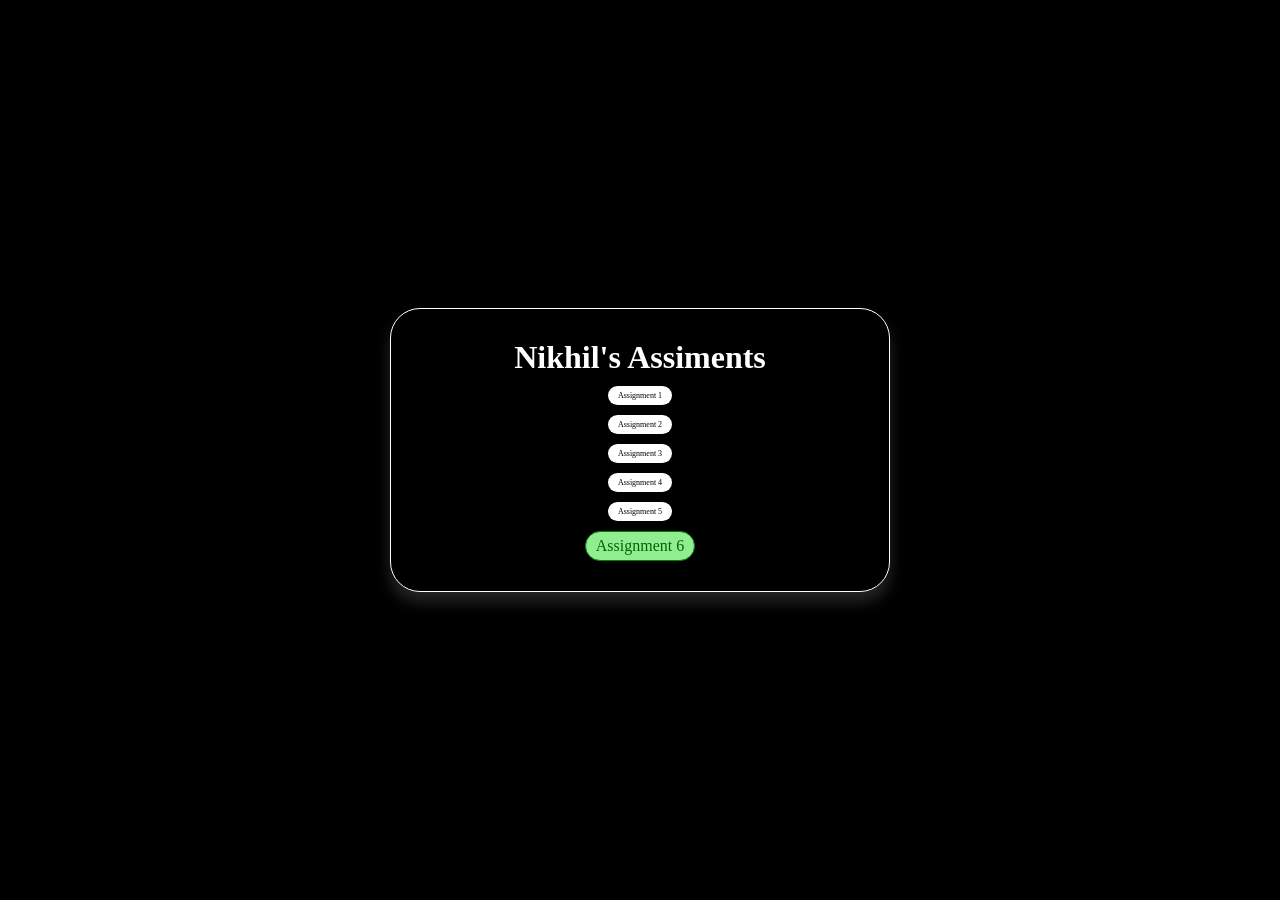
<file: index.html>
<!doctype html>
<html lang="en">
  <head>
    <meta charset="UTF-8" />
    <meta name="viewport" content="width=device-width, initial-scale=1.0" />
    <title>Assiments</title>
    <link rel="stylesheet" href="style.css" />
  </head>
  <body>
    <main>
      <div class="card">
        <h1>Nikhil's Assiments</h1>
        <span class="links">
          <a href="a1/">Assignment 1</a>
          <a href="a2/">Assignment 2</a>
          <a href="a3/">Assignment 3</a>
          <a href="a4/">Assignment 4</a>
          <a href="a5/">Assignment 5</a>
          <a href="a6/">Assignment 6</a>
        </span>
      </div>
    </main>
  </body>
</html>
</file>
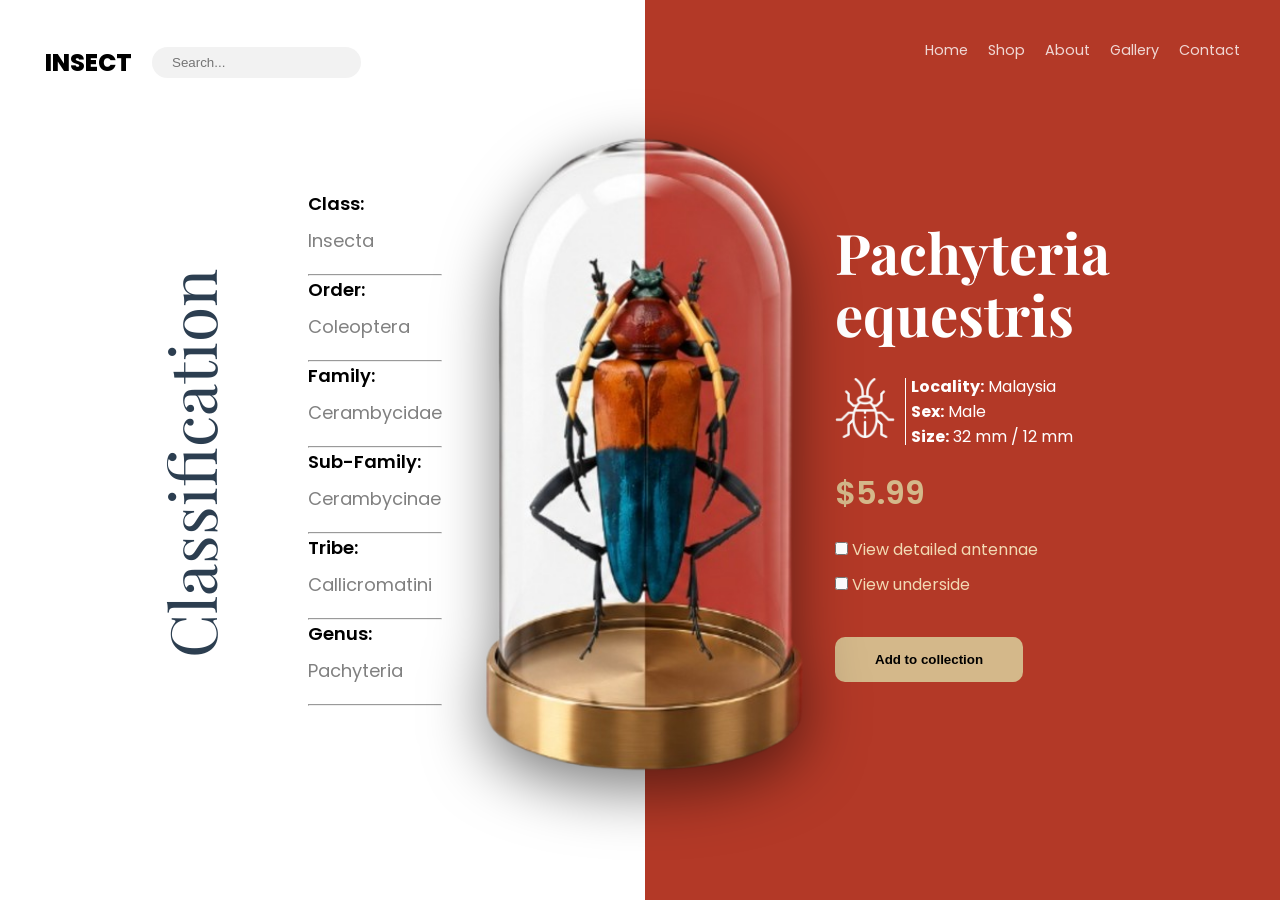
<file: a2/index.html>
<!doctype html>
<html lang="en">
  <head>
    <meta charset="UTF-8" />
    <meta name="viewport" content="width=device-width, initial-scale=1.0" />
    <title>Insect UI</title>
    <link rel="stylesheet" href="style.css" />
    <link
      href="https://fonts.googleapis.com/css2?family=Playfair+Display:ital@1&family=Poppins:wght@300;400;600&display=swap"
      rel="stylesheet"
    />
  </head>
  <body>
    <div class="main-container">
      <section class="left-panel">
        <header>
          <div class="logo">INSECT</div>
          <div class="search-bar">
            <input type="text" placeholder="Search..." />
          </div>
        </header>

        <div class="sidebar-text">Classification</div>

        <div class="list_container">
          <div class="classification-list">
            <div class="item">
              <span>Class:</span><br />
              <p>Insecta</p>
            </div>
            <hr />
            <div class="item">
              <span>Order:</span><br />
              <p>Coleoptera</p>
            </div>
            <hr />
            <div class="item">
              <span>Family:</span><br />
              <p>Cerambycidae</p>
            </div>
            <hr />
            <div class="item">
              <span>Sub-Family:</span><br />
              <p>Cerambycinae</p>
            </div>
            <hr />
            <div class="item">
              <span>Tribe:</span><br />
              <p>Callicromatini</p>
            </div>
            <hr />
            <div class="item">
              <span>Genus:</span><br />
              <p>Pachyteria</p>
            </div>
            <hr />
          </div>
        </div>
      </section>

      <section class="right-panel">
        <nav class="top-nav">
          <a href="#">Home</a>
          <a href="#">Shop</a>
          <a href="#">About</a>
          <a href="#">Gallery</a>
          <a href="#">Contact</a>
        </nav>
        <div class="container_right">
          <div class="content">
            <h1 class="cockroach_name">Pachyteria<br />equestris</h1>

            <div class="insect_details">
              <div class="insect_img">
                <img src="./image/insect (1).png" alt="" />
              </div>
              <div class="p_info">
                <p><strong>Locality:</strong> Malaysia</p>
                <p><strong>Sex:</strong> Male</p>
                <p><strong>Size:</strong> 32 mm / 12 mm</p>
              </div>
            </div>

            <div class="price">$5.99</div>

            <div>
              <label class="switch">
                <input type="checkbox" /> View detailed antennae
              </label>
              <label class="switch">
                <input type="checkbox" /> View underside
              </label>
            </div>

            <button class="btn">Add to collection</button>
          </div>
        </div>
      </section>

      <div class="insect-display">
        <img
          src="./image/Screenshot_2026-05-12_13-04-02-removebg-preview.png"
          alt="Pachyteria Equestris"
        />
      </div>
    </div>
  </body>
</html>
</file>
<file: style.css>
* {
  margin: 0;
  padding: 0;
  box-sizing: border-box;
}

html,
body {
  height: 100%;
  width: 100%;
  background-color: black;
  color: white;
}

main {
  height: 100%;
  display: grid;
  place-items: center;
}

.card {
  /* height: 300px; */
  width: 500px;
  padding: 30px 40px;
  display: flex;
  align-items: center;
  justify-content: space-between;
  flex-direction: column;
  border-radius: 30px;
  border: 1px solid white;
  box-shadow: 0 10px 15px rgba(255, 255, 255, 0.15);
}

.links {
  display: flex;
  align-items: center;
  flex-direction: column;
}

.card a {
  width: fit-content;
  text-decoration: none;
  padding: 5px 10px;
  color: black;
  background-color: white;
  margin-top: 10px;
  font-size: 8px;
  border-radius: 20px;
}

.card a:nth-of-type(6) {
  font-size: 16px;
  background-color: lightgreen;
  color: darkgreen;
  border: 1px solid green;
}
</file>
<file: a2/style.css>
* {
  margin: 0;
  padding: 0;
  box-sizing: border-box;
}

body {
  font-family: "Poppins", sans-serif;
  height: 100vh;
  display: flex;
  justify-content: center;
  align-items: center;
  background-color: #f0f0f0;
}

.main-container {
  width: 100%;
  height: 100%;
  display: flex;
  position: relative;
}

.left-panel {
  flex: 1;
  background: #fff;
  padding: 45px;
  display: flex;
  flex-direction: column;
}

.right-panel {
  flex: 1;
  background: #b33927;
  padding: 40px;
  color: white;
}

header {
  display: flex;
  align-items: center;
  gap: 20px;
}
.logo {
  font-weight: 800;
  font-size: 1.5rem;
}
.search-bar input {
  background: #f2f2f2;
  border: none;
  padding: 8px 20px;
  border-radius: 20px;
}

.top-nav {
  display: flex;
  justify-content: flex-end;
  gap: 20px;
}

.top-nav a {
  color: white;
  text-decoration: none;
  font-size: 0.9rem;
  opacity: 0.8;
}

.sidebar-text {
  position: absolute;
  left: 190px;
  bottom: 200px;
  transform: rotate(-90deg);
  transform-origin: left;
  font-family: "Playfair Display", serif;
  font-size: 4rem;
  color: #2c3e50;
}

.list_container {
  height: 60%;
  width: 90%;
  display: flex;
  align-items: center;
  justify-content: center;
  flex-direction: column;
  margin-top: 80px;
  margin-left: 80px;
}

.classification-list {
  margin-top: 90px;
  max-width: 150px;
}

.item {
  margin-bottom: 20px;
  font-size: 0.9rem;
}

.item span {
  margin-top: 10px;
  font-weight: 600;
  font-size: large;
  color: black;
}

.item p {
  font-size: large;
  margin-top: 10px;
  color: grey;
}

.container_right {
  width: 100%;
  height: 80%;
  margin-top: 80px;
  display: flex;
  justify-content: center;
}

.content {
  height: 100%;

  margin-top: 80px;
  padding-left: 20px;
}

.cockroach_name {
  font-family: "Playfair Display", serif;
  font-size: 3.5rem;
  line-height: 1.1;
  margin-bottom: 30px;
}

.insect_details {
  display: flex;
  align-items: center;
}

.insect_img {
  border-right: 1px solid white;
}

.insect_img img {
  height: 60px;
  padding-right: 10px;
}

.p_info {
  margin-left: 5px;
}

.price {
  font-size: 2rem;
  font-weight: 600;
  margin: 20px 0;
  color: #d4b88a;
}

.btn {
  background: #d4b88a;
  border: none;
  padding: 15px 40px;
  border-radius: 10px;
  font-weight: 600;
  cursor: pointer;
  margin-top: 30px;
}

.insect-display {
  position: absolute;
  top: 50%;
  left: 50%;
  transform: translate(-50%, -50%);
  z-index: 10;
}

.insect-display img {
  height: 75vh;
  filter: drop-shadow(0 20px 30px rgba(0, 0, 0, 0.5));
}

.switch {
  display: block;
  margin: 10px 0;
  font-size: 1rem;
  color: #f2dab4;
}
</file>
